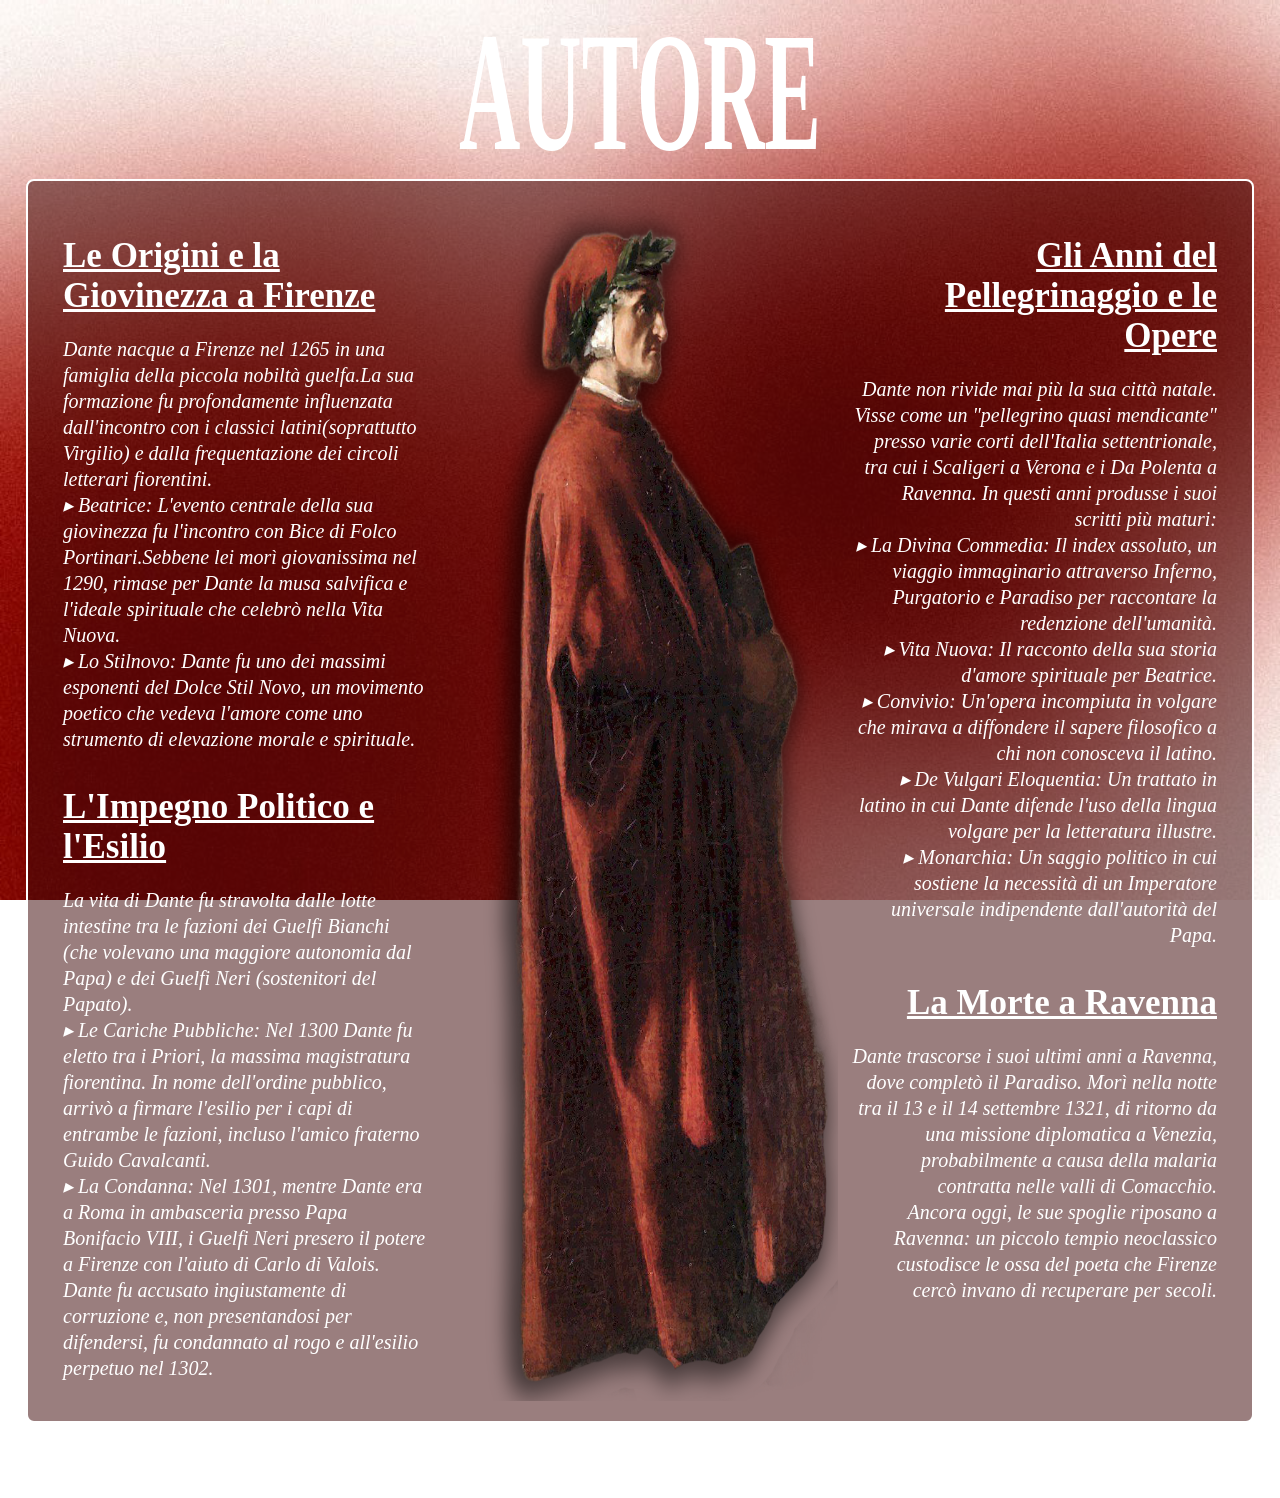
<file: Autore.html>
<!doctype html>
<html lang="it">
<head>
	<link rel="icon" href="icon.png">
	<meta charset="utf-8"/>
	<title>Autore</title>
	<link href="index.css" type="text/css" media="all" rel="stylesheet"/>
</head>
<body class="autore">
	<h1>AUTORE</h1>
	<div class="flex-wrapper-autore">
	<div class="mio-contenitore-autore">
		<div style="text-align:left">
		<h3><u>Le Origini e la Giovinezza a Firenze</u></h3>
		<p>Dante nacque a Firenze nel 1265 in una famiglia della piccola nobiltà guelfa.La sua formazione fu profondamente influenzata dall'incontro con i classici latini(soprattutto Virgilio) e dalla frequentazione dei circoli letterari fiorentini.
		<br/>&#9656; Beatrice: L'evento centrale della sua giovinezza fu l'incontro con Bice di Folco Portinari.Sebbene lei morì giovanissima nel 1290, rimase per Dante la musa salvifica e l'ideale spirituale che celebrò nella Vita Nuova.
		<br/>&#9656; Lo Stilnovo: Dante fu uno dei massimi esponenti del Dolce Stil Novo, un movimento poetico che vedeva l'amore come uno strumento di elevazione morale e spirituale.
		</p>
		
		<h3><u>L'Impegno Politico e l'Esilio</u></h3>
		<p>La vita di Dante fu stravolta dalle lotte intestine tra le fazioni dei Guelfi Bianchi (che volevano una maggiore autonomia dal Papa) e dei Guelfi Neri (sostenitori del Papato).
		<br/>&#9656; Le Cariche Pubbliche: Nel 1300 Dante fu eletto tra i Priori, la massima magistratura fiorentina. In nome dell'ordine pubblico, arrivò a firmare l'esilio per i capi di entrambe le fazioni, incluso l'amico fraterno Guido Cavalcanti.
		<br/>&#9656; La Condanna: Nel 1301, mentre Dante era a Roma in ambasceria presso Papa Bonifacio VIII, i Guelfi Neri presero il potere a Firenze con l'aiuto di Carlo di Valois. Dante fu accusato ingiustamente di corruzione e, non presentandosi per difendersi, fu condannato al rogo e all'esilio perpetuo nel 1302.
		</p>
		</div>
		
		<img src="dante_autore.png" alt="scritta che appare se non appare l'immagine" width="395px" height="auto"/>
		
		<div style="text-align:right">
		<h3><u>Gli Anni del Pellegrinaggio e le Opere</u></h3>
		<p>Dante non rivide mai più la sua città natale. Visse come un "pellegrino quasi mendicante" presso varie corti dell'Italia settentrionale, tra cui i Scaligeri a Verona e i Da Polenta a Ravenna. In questi anni produsse i suoi scritti più maturi:
		<br/>&#9656; La Divina Commedia: Il index assoluto, un viaggio immaginario attraverso Inferno, Purgatorio e Paradiso per raccontare la redenzione dell'umanità.
		<br/>&#9656; Vita Nuova: Il racconto della sua storia d'amore spirituale per Beatrice.
		<br/>&#9656; Convivio: Un'opera incompiuta in volgare che mirava a diffondere il sapere filosofico a chi non conosceva il latino.
		<br/>&#9656; De Vulgari Eloquentia: Un trattato in latino in cui Dante difende l'uso della lingua volgare per la letteratura illustre.
		<br/>&#9656; Monarchia: Un saggio politico in cui sostiene la necessità di un Imperatore universale indipendente dall'autorità del Papa.
		</p>
		
		<h3><u>La Morte a Ravenna</u></h3>
		<p>Dante trascorse i suoi ultimi anni a Ravenna, dove completò il Paradiso. Morì nella notte tra il 13 e il 14 settembre 1321, di ritorno da una missione diplomatica a Venezia, probabilmente a causa della malaria contratta nelle valli di Comacchio.
		<br/>Ancora oggi, le sue spoglie riposano a Ravenna: un piccolo tempio neoclassico custodisce le ossa del poeta che Firenze cercò invano di recuperare per secoli.
		</p>
		</div>
	</div>
	</div>
		<br/>
		<br/>
	<a href="index.html" title="torna indietro">&larr; torna alla homepage</a>

</body>
</html>
</file>
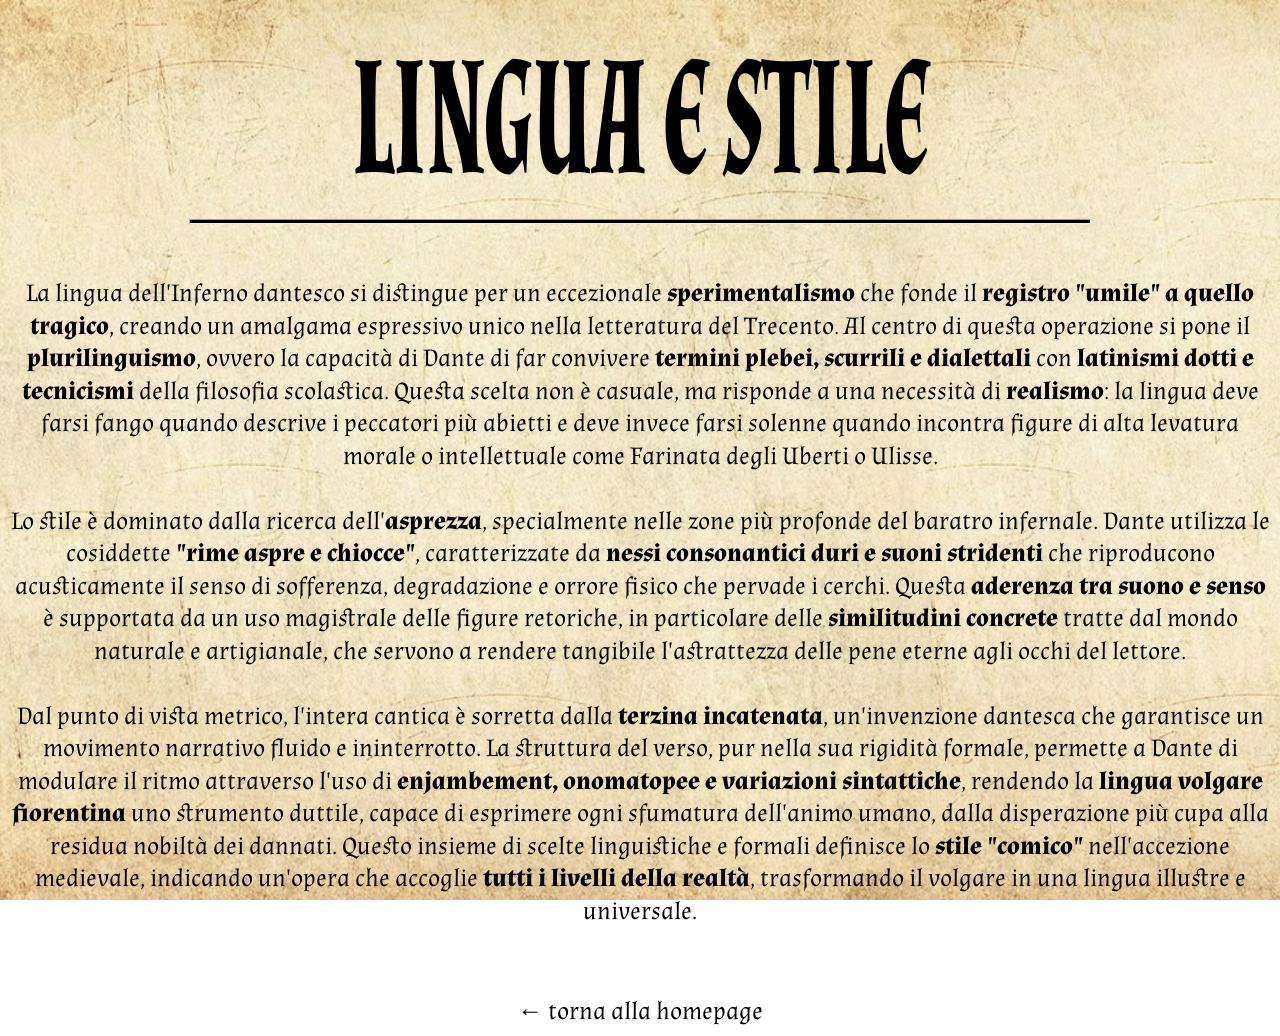
<file: lingua.html>
<!doctype html>
<html lang="it">
<head>
	<link rel="icon" href="icon.png">
	<meta charset="utf-8"/>
	<title>Autore</title>
	<link href="index.css" type="text/css" media="all" rel="stylesheet"/>
	<link href="https://fonts.googleapis.com/css2?family=Almendra:ital,wght@0,400;0,700;1,400&family=UnifrakturMaguntia&display=swap" rel="stylesheet">
	<style>
	body{font-family: 'Almendra', serif;}
	h1{font-size:85px; text-align:center; margin-bottom:15px; margin-top:10px;color:black}
	a{color:black}
	p{color:black; font-style:normal; text-align:center; font-size:25px}
	div{max-width:1300px;margin-left:auto;margin-right:auto}
	hr{background-color:black;height:3px;;color:black;max-width:900px;}
	</style>
</head>
<body class="lingua">
	<h1>LINGUA E STILE</h1>
	<br/><br/><br/><br/>
	<hr/>
		<br/>
	<div>
	<p>
    La lingua dell'Inferno dantesco si distingue per un eccezionale <b>sperimentalismo</b> che fonde il <b>registro "umile" a quello tragico</b>, creando un amalgama espressivo unico nella letteratura del Trecento. Al centro di questa operazione si pone il <b>plurilinguismo</b>, ovvero la capacità di Dante di far convivere <b>termini plebei, scurrili e dialettali</b> con <b>latinismi dotti e tecnicismi</b> della filosofia scolastica. Questa scelta non è casuale, ma risponde a una necessità di <b>realismo</b>: la lingua deve farsi fango quando descrive i peccatori più abietti e deve invece farsi solenne quando incontra figure di alta levatura morale o intellettuale come Farinata degli Uberti o Ulisse.
    <br/><br/>
    Lo stile è dominato dalla ricerca dell'<b>asprezza</b>, specialmente nelle zone più profonde del baratro infernale. Dante utilizza le cosiddette <b>"rime aspre e chiocce"</b>, caratterizzate da <b>nessi consonantici duri e suoni stridenti</b> che riproducono acusticamente il senso di sofferenza, degradazione e orrore fisico che pervade i cerchi. Questa <b>aderenza tra suono e senso</b> è supportata da un uso magistrale delle figure retoriche, in particolare delle <b>similitudini concrete</b> tratte dal mondo naturale e artigianale, che servono a rendere tangibile l'astrattezza delle pene eterne agli occhi del lettore.
    <br/><br/>
    Dal punto di vista metrico, l'intera cantica è sorretta dalla <b>terzina incatenata</b>, un'invenzione dantesca che garantisce un movimento narrativo fluido e ininterrotto. La struttura del verso, pur nella sua rigidità formale, permette a Dante di modulare il ritmo attraverso l'uso di <b>enjambement, onomatopee e variazioni sintattiche</b>, rendendo la <b>lingua volgare fiorentina</b> uno strumento duttile, capace di esprimere ogni sfumatura dell'animo umano, dalla disperazione più cupa alla residua nobiltà dei dannati. Questo insieme di scelte linguistiche e formali definisce lo <b>stile "comico"</b> nell'accezione medievale, indicando un'opera che accoglie <b>tutti i livelli della realtà</b>, trasformando il volgare in una lingua illustre e universale.
    </p>
	</div>
		<br/>
		<br/>
	<a href="index.html" title="torna indietro">&larr; torna alla homepage</a>

</body>
</html>
</file>
<file: index.css>
div.mio-contenitore {
    max-width: 600px;
    margin: 40px auto;  
	width: 310px;
	background-color: #3e090990;
	padding: 20px;
	margin: 3px;
	border-radius: 8px;
	color:white;
	text-align:center;
	border: 2px double white;
}

div.mio-contenitore-autore {
    max-width: 1400px;
    margin: 40px auto;  
	width: 310px;
	background-color: #3e090985;
	padding: 20px;
	margin: 3px;
	border-radius: 8px;
	color:white;
	text-align:center;
	border: 2px double white;
	display: flex;
}

div.flex-wrapper {
  display: flex;
  justify-content: center;
  gap: 20px;
  align-items: baseline;
  }
  
div.flex-wrapper-autore {
  display: flex;
  justify-content: center;
  gap: 20px;
  align-items: center;
  }
  
@view-transition {navigation: auto;}

div.mio-contenitore{transition: transform 0.3s ease;cursor: pointer;}
div.mio-contenitore:hover{transform: scale(1.04)}

div.mio-contenitore-autore{transition: transform 0.3s ease;cursor: pointer;}
div.mio-contenitore-autore:hover{transform: scale(1.02)}

h1	{font-size:85px;
	text-align:center;
	margin-bottom:85px ;
	margin-top: -15px;
	transform:scaleY(2);
	transform-origin:top;
	color:white}
	
h2	{font-size:50px;
	color:white;
	margin-bottom: 10px;
	margin-top: 10px}
	
h3	{font-size:35px;
	color:white;
	margin-bottom:15px;}
	
hr	{margin-top:0;
	color:white;
	max-width:900px}
	
a	{text-decoration:none;
	font-size:25px;
	color:white;
	display: block;
	text-align: center;}
	
img	{border-radius:20px;
	margin-left:auto;
	margin-right:auto;
	display: block;}
	
p	{font-size:20px;
	color:white;
	line-height: 1.3;
	font-style:italic;}
	
div	{flex: 1;
	margin-left:15px;
	margin-right:15px;}

h3.titolo-speciale {
    font-size: 50px;
    background: linear-gradient(#fff, #ff4d4d);
    -webkit-background-clip: text;
    -webkit-text-fill-color: transparent;
    margin-bottom: 30px;
}

div.fase {
    text-align: left;
    margin-bottom: 20px;
    padding-left: 15px;
    border-left: 3px solid #ff4d4d;
    transition: 0.3s;
}

div.fase:hover {
    background: rgba(255, 255, 255, 0.05);
    padding-left: 25px;
}

div.fase h4 {
    color: #ff4d4d;
    margin: 0;
    text-transform: uppercase;
    font-size: 20px;
}

img.img-cosmologia {
    width: 100%;
    max-width: 375px;
    height: auto;
    filter: sepia(0.5) contrast(1.2);
    margin-top: 20px;
}

body{background-image:url(sfondo_homepage.jpg);background-size:cover;background-position:center;background-repeat:no-repeat;background-attachment: fixed;}
body.lingua{ background-image:url(sfondo_lingua.jpg);background-size:cover;background-position:center;background-repeat:no-repeat;background-attachment: fixed;}
body.canti{ background-image:url(canti.jpg);background-size:cover;background-position:center;background-repeat:no-repeat;background-attachment: fixed;}
body.autore{ background-image:url(sfondo_autore.jpg);background-size:cover;background-position:center;background-repeat:no-repeat;background-attachment: fixed;}

body {opacity: 0;animation: fadeIn 0.4s ease-in forwards;background-color: #ffffff;}
body.lingua {opacity: 0;animation: fadeIn 0.4s ease-in forwards;background-color: #ffffff;}
body.canti {opacity: 0;animation: fadeIn 0.4s ease-in forwards;background-color: #ffffff;} 
body.autore {opacity: 0;animation: fadeIn 0.4s ease-in forwards;background-color: #ffffff;} 

@keyframes fadeIn {to {opacity: 1;}}

@keyframes fadeIn {from { opacity: 0; transform: translateY(5px);}to { opacity: 1; transform: translateY(0); }}
</file>
